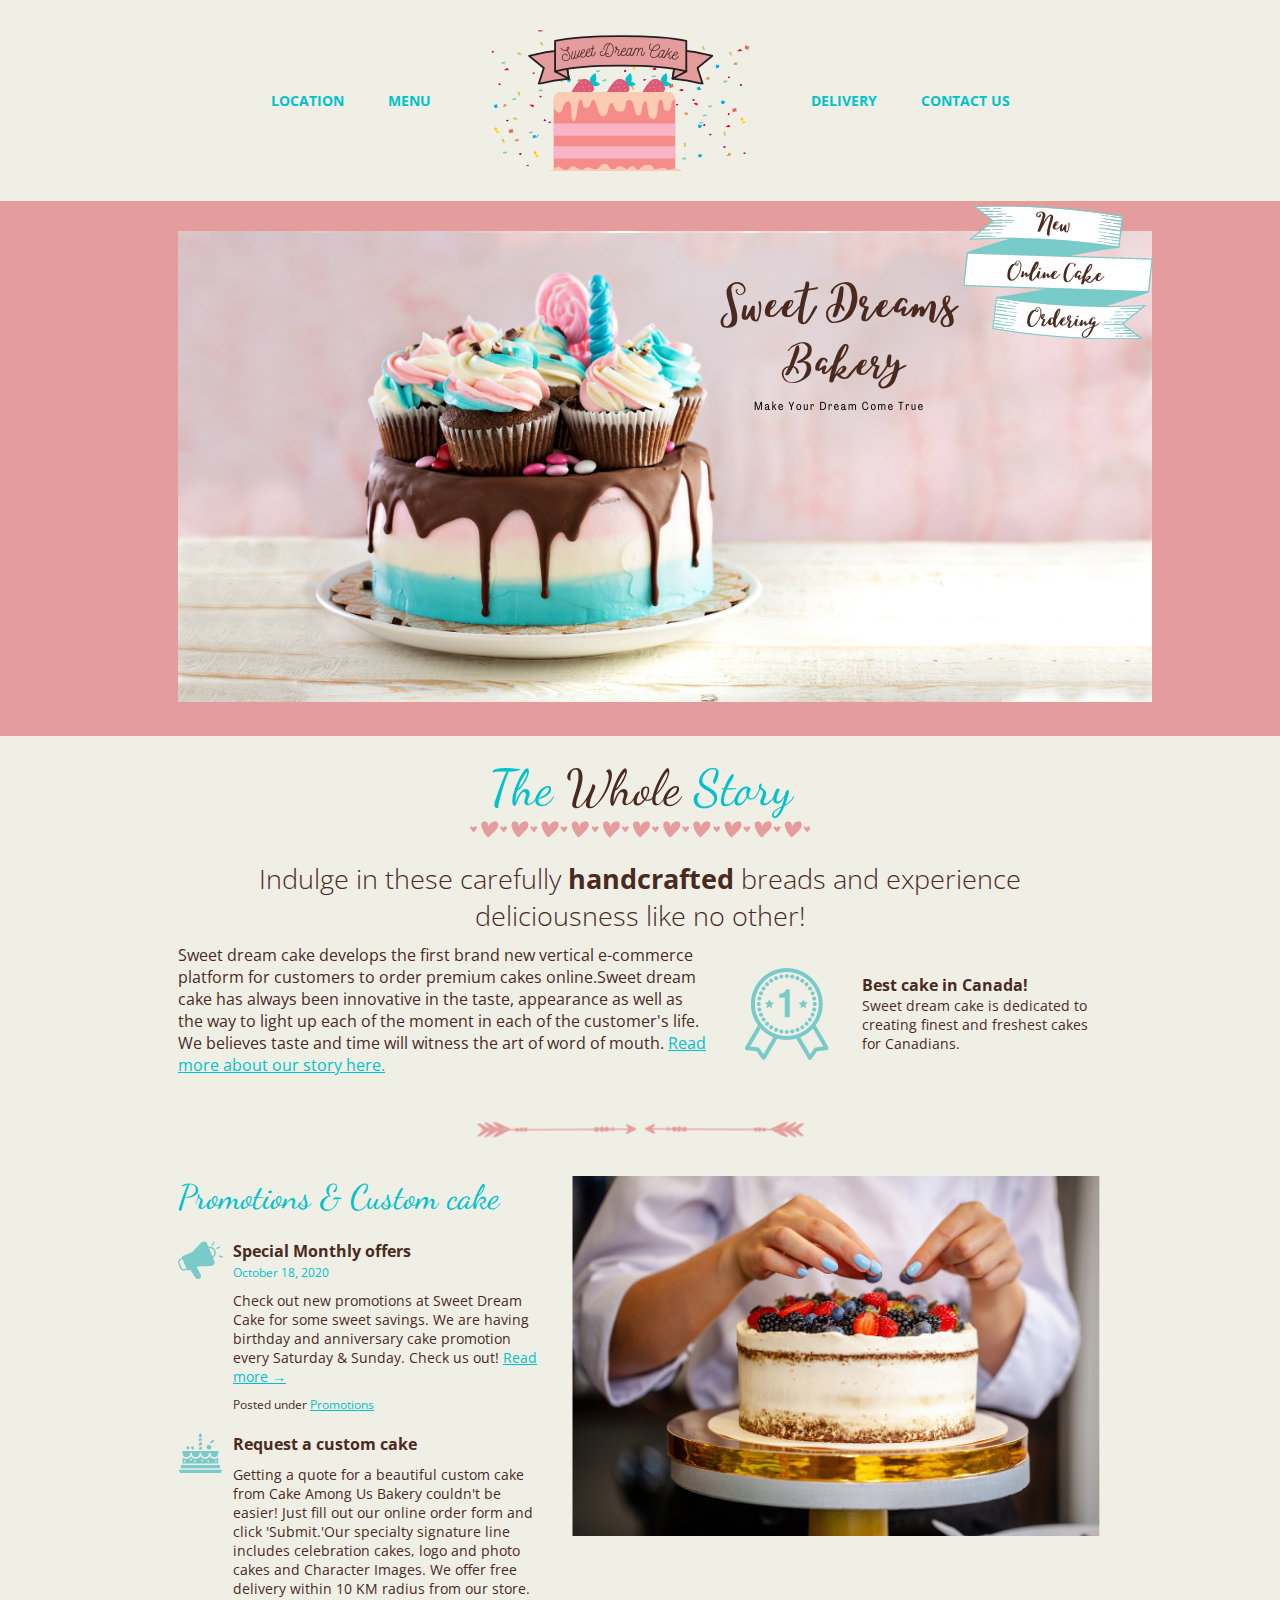
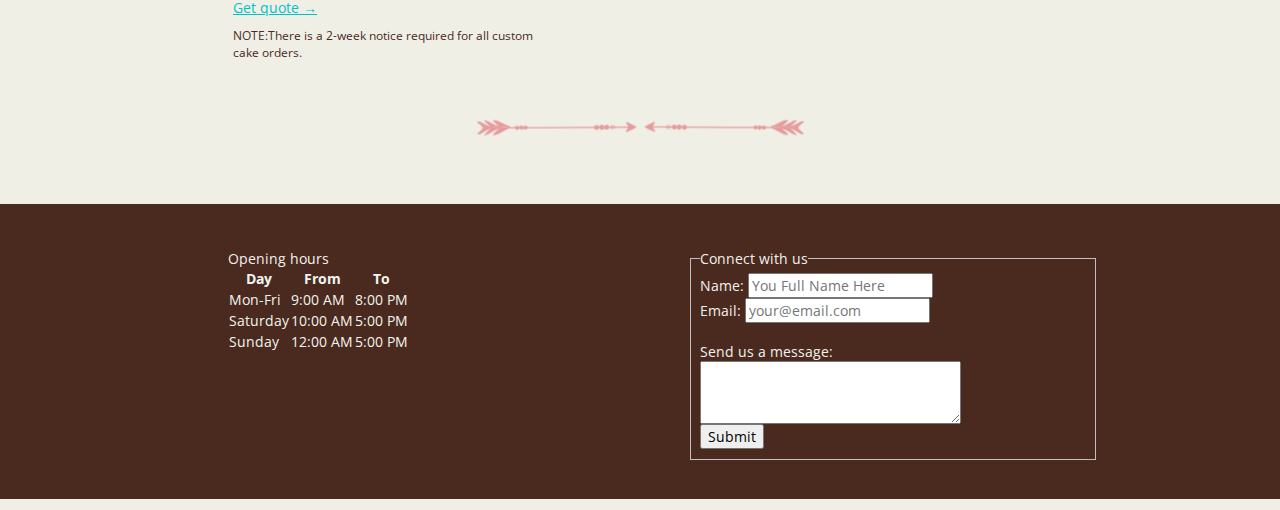
<file: cake.html>
<!DOCTYPE html>
<html>
	<head>
		<title>Sweet Dreams Bakery</title>

		<!-- Google Fonts integration: http://www.google.com/fonts -->
		<link href="https://fonts.googleapis.com/css2?family=Dancing+Script:wght@400;500;600;700&family=Open+Sans:ital,wght@0,300;0,400;0,700;1,300;1,400&display=swap" rel="stylesheet">

		<link rel="stylesheet" type="text/css" href="css/normalize.css">

		<link rel="stylesheet" type="text/css" href="css/styles.css">
	</head>
	<body>

		<div class="container">
			<header class="main">
				<nav>
					<ul>
						<li><a href="">Location</a></li>
						<li><a href="">Menu</a></li>

						<li id="logo"><a href="">Sweet Dreams Bakery</a></li>

						<li><a href="">Delivery</a></li>
						<li><a href="">Contact us</a></li>
					</ul>
				</nav>
			</header>
		</div><!-- container -->

		<div id="hero">
			<div class="container">
				<img src="images/sweetdream.png" alt="sweet dream cake website picture">
				<p class="large-ribbon">Fresh Whole Ingredients</p>
			</div><!-- end container -->
		</div><!-- end hero -->

		<div class="container">

			<div id="whole-story" class="clearfix">
				<h1>The <em>Whole</em> Story</h1>
				<p class="lead">Indulge in these carefully <strong>handcrafted</strong> breads and experience deliciousness like no other!</p>

				<div id="story-excerpt">
					<p>Sweet dream cake develops the first brand new vertical e-commerce platform for customers to order premium cakes online.Sweet dream cake has always been innovative in the taste, appearance as well as the way to light up each of the moment in each of the customer's life. We believes taste and time will witness the art of word of mouth. <a href="https://www.facebook.com/sdcustomcakes/">Read more about our story here.</a></p>
				</div><!-- end story-excerpt -->

				<div id="best-cake">
					<h3>Best cake in Canada!</h3>
					<p>Sweet dream cake is dedicated to creating finest and freshest cakes for Canadians.</p>
				</div><!-- end best-cake -->
					
				
			</div><!-- end whole-story -->

			<hr>

			<div id="promotions-customecake" class="clearfix">

				<div id="articles">
					<h2>Promotions &amp; Custom cake</h2>

					<article class="promotions">
						<header>
							<h3>Special Monthly offers</h3>
							<time datetime="2020-10-18">October 18, 2020</time>
						</header>
						
						<section class="excerpt">
							<p>Check out new promotions at Sweet Dream Cake for some sweet savings. We are having birthday and anniversary cake promotion every Saturday &amp; Sunday. Check us out! <a href="https://www.coupons.com/coupon-codes/we-take-the-cake/">Read more &rarr;</a></p>
						</section>

						<footer>
							Posted under <a href="https://www.coupons.com/coupon-codes/we-take-the-cake/">Promotions</a>
						</footer>
					</article>

					<article class="customcake">
						<header>
							<h3>Request a custom cake</h3>
							
						<section class="excerpt">
							<p>Getting a quote for a beautiful custom cake from Cake Among Us Bakery couldn't be easier! Just fill out our online order form and click 'Submit.'Our specialty signature line includes celebration cakes, logo and photo cakes and Character Images. We offer free delivery within 10 KM radius from our store. <a href="http://www.cakeamongus.com/custom-cake-quote/">Get quote &rarr;</a></p>
						</section>

						<footer>
							NOTE:There is a 2-week notice required for all custom cake orders. 
						</footer>
					</article>
					
				</div><!-- end articles -->
				
				<div id="second-image">
					<img src="images/make-cake.png" alt="baker are making cake">
					
				</div><!-- end feature-image -->

			</div><!-- end promotions-customecake -->

			<hr>
			
		</div><!-- end container -->

		<footer class="main">
			<div class="container">

				<div id="hours">
					<p>Opening hours</p>
					<table>
        				<tr>
        					<th>Day</th>
        					<th>From</th>
        					<th>To</th>
        				</tr>

        				<tr>
        					<td>Mon-Fri</td>
        					<td>9:00 AM</td>
        					<td>8:00 PM</td>
        				</tr>
        				<tr>
        					<td>Saturday</td>
        					<td>10:00 AM</td>
        					<td>5:00 PM</td>
        				</tr>
        				<tr>
        					<td>Sunday</td>
        					<td>12:00 AM</td>
        					<td>5:00 PM</td>
        				</tr>
        			</table>
				</div><!--end hours -->
					
				<div id="connect">
					<form>
       	  
       	   			<fieldset>
       	   	   			<legend>Connect with us</legend>

       	   	   			Name: <input type="text" placeholder="You Full Name Here"><br>

       	   	   			Email: <input type="email" placeholder="your@email.com"><br>

       	   	   			<br>

       	   	   			Send us a message:<br>
               			<textarea cols="30" rows="3"></textarea>

               			<br>

               			<input type="submit" value="Submit">
               		</fieldset>

       				</form>
				</div><!-- end connect -->
				
			</div><!-- end container -->
			
		</footer>

	</body>
</html>
</file>
<file: css/styles.css>
/* General */

body {
   background: #f0efe6;
   color: #4a2a1f;
   font-size: 14px;
   font-family: 'Open Sans', Arial, sans-serif;
   -webkit-font-smoothing: antialiased;
   text-rendering: optimizelegibility;

}

.container {
   width: 924px;
   margin: 0 auto;
   padding: 30px 24px;
}

/* Typography */

h1,h2 {
   color: #00c2cb;
   font-size: 50px;
   font-weight: normal;
   font-family: 'Dancing Script', cursive;
   line-height: 44px;
   margin: 0;
}

h1 {
   text-align: center;
   padding: 0 0 40px;
   background: url('../images/header-divider.png') bottom center no-repeat;
}

h1 em {
   color: #4a2a1f;
   font-style: normal;
}

h2 {
   font-size: 34px;
}

h3 {
   margin: 0;
}

p.lead {
   font-size: 27px;
   font-weight: 300;
   text-align: center;
   margin: 10px 0;
}

p {
   margin: 0;
}

a:link {
   color: #00c2cb;
}

a:visited {
   color: #00c2cb;
}

a:hover {
   color: #4a2a1f;
}

hr {
   border: none;
   height: 33px;
   width: 333px;
   margin: 30px auto;
   background: url('../images/divider.png') center center no-repeat;
}
/* Header */

header nav {
   text-align: center;
}

header nav ul {
   margin: 0;
   padding: 0;
   list-style: none;
   display: block;
   line-height: 141px;
}

header nav ul li {
   display: inline-block;
   padding: 0 20px;

}

header nav ul li a {
   text-transform: uppercase;
   text-decoration: none;
   font-weight: bold;
}

header nav ul li a:hover {
   color: #4a2a1f;
   padding-top: 27px;
   background: url('../images/mini.png') top center no-repeat;
}

header nav ul li#logo a {
   display: block;
   width: 292px;
   height: 141px;
   background: url('../images/logo.png') center center no-repeat;
   text-indent: -9999px;
}


/* Hero */

#hero {
   background: #e49c9c;
}

#hero .container {
   position: relative;
}

#hero .large-ribbon {
   height: 190px;
   width: 190px;
   background: url('../images/online-ordering.png') top left no-repeat;
   text-indent: -9999px;
   position: absolute;
   top: -22px;
   right: -27px;
}

/* The Whole Story */

#story-excerpt {
   width: 530px;
   margin-right: 24px;
   float: left;
   font-size: 16px;
}

#best-cake {
   background: url('../images/number-one.png') left center no-repeat;
   padding: 30px 0 30px 130px;
   width: 240px;
   float: left;
}

/* promotions & Custome cake */

#articles {
   width: 370px;
   float: left;
   margin-right: 24px;
}

#Second-image {
   width: 530px;
   float: left;
}

#promotions-customecake article {
   margin: 20px 0;
   padding-left: 55px;
}

#promotions-customecake article.promotions {
   background: url('../images/promotion.png') top left no-repeat;
}

#promotions-customecake article.customcake {
   background: url('../images/customcake.png') top left no-repeat;
}

#promotions-customecake header time {
   color: #00c2cb;
   font-size: 12px;
}

#promotions-customecake section.excerpt {
   margin: 10px 0;
}

#promotions-customecake footer {
   font-size: 12px;
}
/* Footer */

footer.main {
   background: #4a2a1f top left repeat;
   color: #f2f3ee;
   padding: 5px 0px 230px 0px;
}

#hours, #connect {
   width: 410px;
   float: left;
   padding: 10px 0 50px 50px;
}



.clearfix:after {
	visibility: hidden;
	display: block;
	content: "";
	clear: both;
	height: 0;
	}
* html .group             { zoom: 1; } /* IE6 */
*:first-child+html .group { zoom: 1; } /* IE7 */
</file>
